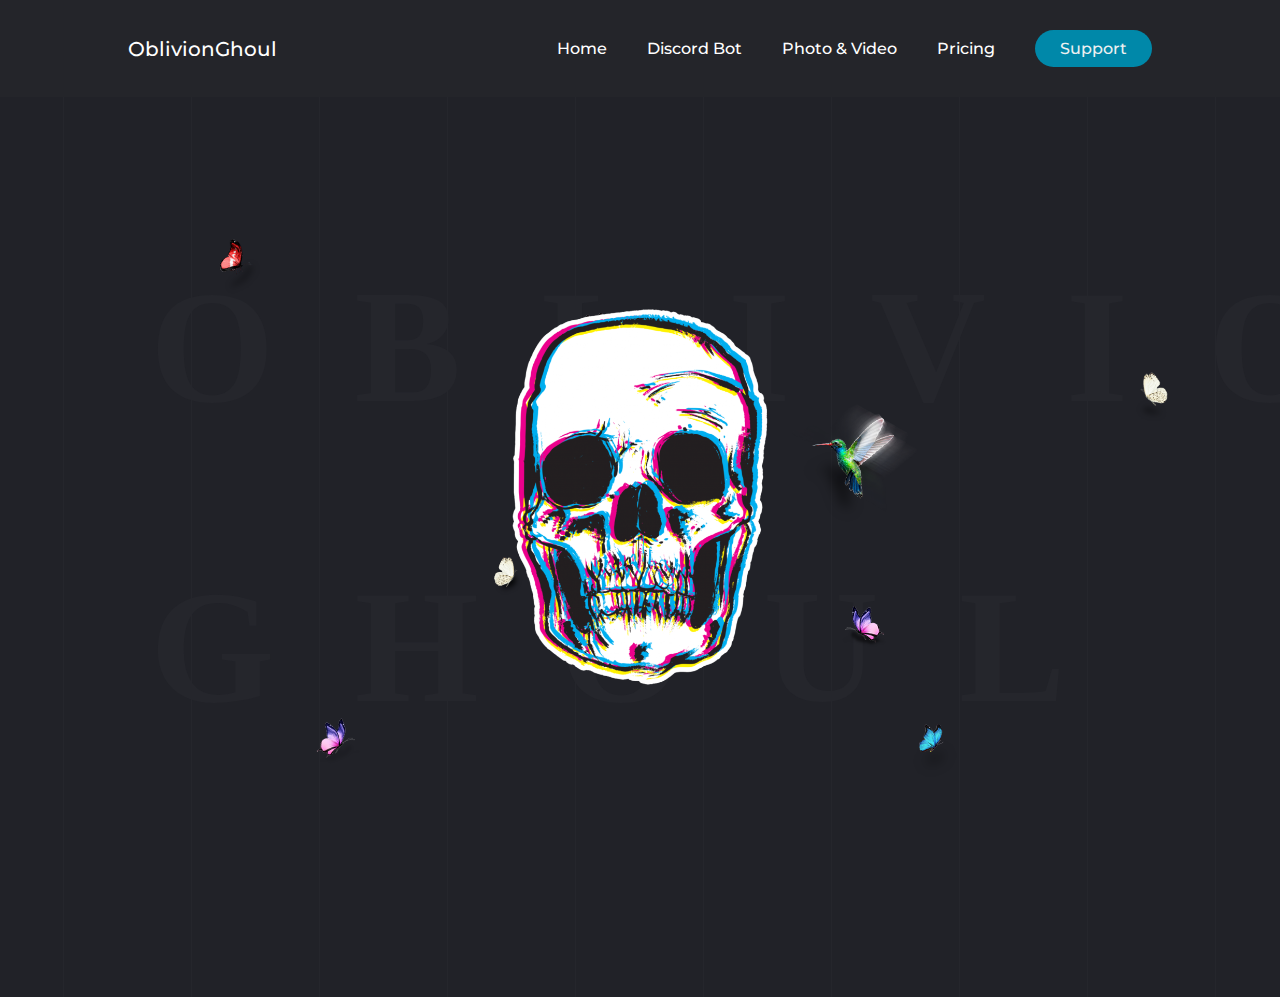
<file: index.html>
<!DOCTYPE html>

<head>
  <meta charset="utf-8">
  <meta http-equiv="X-UA-Compatible" content="IE=edge">
  <title>Home</title>
  <meta name="description" content="">
  <meta name="viewport" content="width=device-width, initial-scale=1">
  <link href="https://fonts.googleapis.com/css?family=Montserrat:500&display=swap" rel="stylesheet">
  <script src="https://cdnjs.cloudflare.com/ajax/libs/jquery/3.5.1/jquery.min.js"
    integrity="sha512-bLT0Qm9VnAYZDflyKcBaQ2gg0hSYNQrJ8RilYldYQ1FxQYoCLtUjuuRuZo+fjqhx/qtq/1itJ0C2ejDxltZVFg=="
    crossorigin="anonymous"></script>
  <link rel="stylesheet" href="index.css">
</head>

<nav>
  <header>
    <a class="logo">OblivionGhoul</a>
    <nav>
      <ul class="nav__links">
        <li><a href="#">Home</a></li>
        <li><a href="./src/pages/errorpages/404.html">Discord Bot</a></li>
        <li><a href="./src/pages/photography.html">Photo & Video</a></li>
        <li><a href="./src/pages/pricing.html">Pricing</a></li>
      </ul>
    </nav>
    <a class="cta" href="./src/pages/errorpages/404.html">Support</a>
    <p class="menu cta">Menu</p>
  </header>
  <div id="mobile__menu" class="overlay">
    <a class="close">&times;</a>
    <div class="overlay__content">
      <li><a href="#">Home</a></li>
      <li><a href="./src/pages/errorpages/404.html">Discord Bot</a></li>
      <li><a href="./src/pages/photography.html">Photo & Video</a></li>
      <li><a href="./src/pages/pricing.html">Pricing</a></li>
    </div>
  </div>
  <script type="text/javascript" src="./src/js/navbar.js"></script>
</nav>

<body>
  <div id="main">
    <div id="grid">
      <div class="gridline"></div>
      <div class="gridline"></div>
      <div class="gridline"></div>
      <div class="gridline"></div>
      <div class="gridline"></div>
      <div class="gridline"></div>
      <div class="gridline"></div>
      <div class="gridline"></div>
      <div class="gridline"></div>
      <div class="gridline"></div>
      <div class="gridline"></div>
    </div>
    <div id="bgtext">
      OBLIVION<br>GHOUL
    </div>
    <div id="imgs">
      <img src="./assets/2_dje4cw.png" id="img2">
      <img src="./assets/skull.png" id="img3">
      <img src="./assets/4_iuxzwj.png" id="img4">
    </div>
  </div>
</body>
<script>
  var object1 = $('#img2');
  var object2 = $('#img4');

  var layer = $('#main');
  layer.mousemove(function (e) {
    var valueX = (e.pageX * -1 / 20);
    var valueY = (e.pageY * -1 / 20);

    object1.css({
      'transform': 'translate(-50%, -50%) translate3d(' + valueX + 'px, ' + valueY + 'px, 0)'
    })
  });
</script>
</body>

</html>
</file>
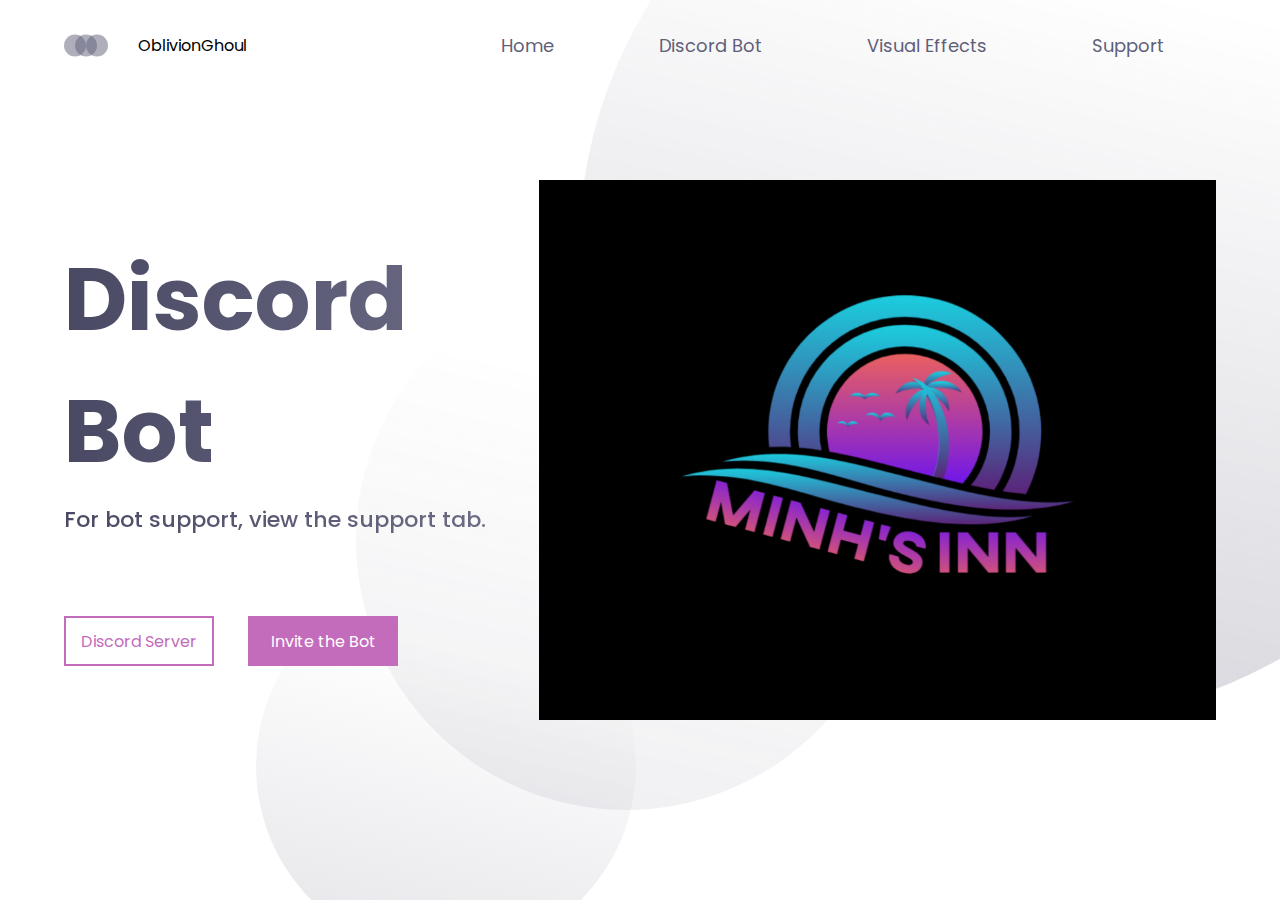
<file: pages/DiscordBot.html>
<!DOCTYPE html>
<html lang="en">
    <head>
        <meta charset="UTF-8"/>
        <meta http-equiv="X-UA-Compatible" content="ie=edge"/>
        <link href="https://fonts.googleapis.com/css2?family=Poppins:wght@400;500&display=swap" rel="stylesheet">
        <link rel="stylesheet" href="../css/DiscordBot.css">
        <title>Discord Bot</title>
    </head>
    <body>
        <header>
            <div class="logo-container">
                <img src="../img/logo.svg" alt="logo">
                <h4 class="logo">OblivionGhoul</h4>
            </div>
            <nav>
                <ul class="nav-links">
                    <li><a href="../index.html" class="nav-link">Home</a></li>
                    <li><a href="#" class="nav-link">Discord Bot</a></li>
                    <li><a href="./VisualEffects.html" class="nav-link">Visual Effects</a></li>
                    <li><a href="./Support.html" class="nav-link">Support</a></li>
                    <a href="javascript:void(0)" class="icon" onclick="myFunction()"></a>
                </ul>
            </nav>
        </header>
        <main>
            <section class="presentation">
                <div class="introduction">
                    <div class="intro-text">
                        <h1>Discord Bot</h1>
                        <p>For bot support, view the support tab.</p>
                    </div>
                    <div class="cta">
                        <button class="cta-select"><a href="https://discord.com/invite/VNAQrkQ" class="but1">Discord Server</a></button>
                        <button class="cta-add"><a class="but2" href="https://discord.com/api/oauth2/authorize?client_id=757066313406611477&permissions=0&scope=bot">Invite the Bot</a></button>
                    </div>
                </div>
                <div class="cover">
                    <img src="../img/Minhs_Inn_Discord_Logo.png" alt="Minh's Inn"/>
                </div>
            </section>
            <img class="big-circle" src="../img/big-eclipse.svg" alt=""/>
            <img class="medium-circle" src="../img/mid-eclipse.svg" alt=""/>
            <img class="small-circle" src="../img/small-eclipse.svg" alt=""/>
        </main>
    </body>
</html>
</file>
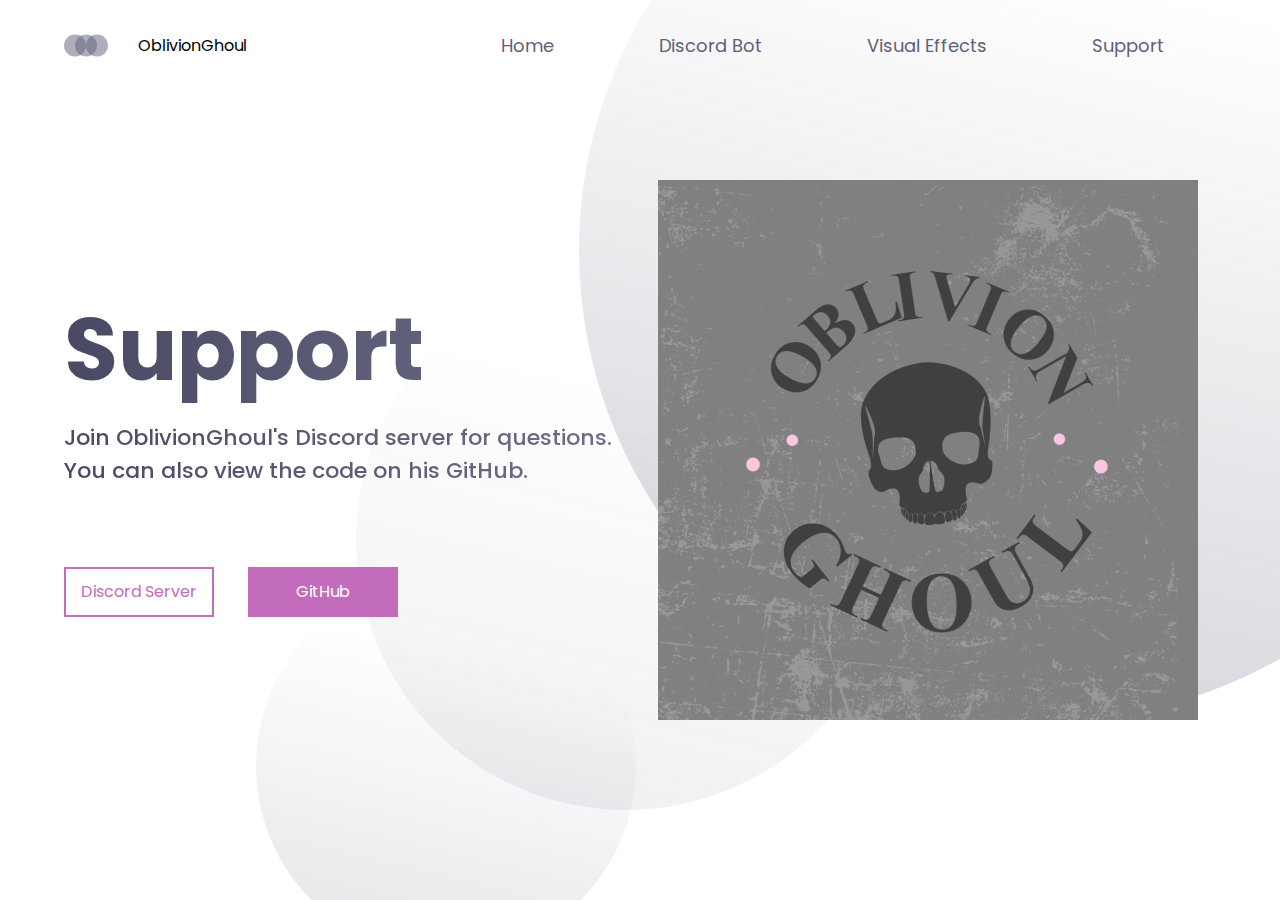
<file: pages/Support.html>
<!DOCTYPE html>
<html lang="en">
    <head>
        <meta charset="UTF-8"/>
        <meta http-equiv="X-UA-Compatible" content="ie=edge"/>
        <link href="https://fonts.googleapis.com/css2?family=Poppins:wght@400;500&display=swap" rel="stylesheet">
        <link rel="stylesheet" href="../css/Support.css">
        <title>Visual Effects</title>
    </head>
    <body>
        <header>
            <div class="logo-container">
                <img src="../img/logo.svg" alt="logo">
                <h4 class="logo">OblivionGhoul</h4>
            </div>
            <nav>
                <ul class="nav-links">
                    <li><a href="../index.html" class="nav-link">Home</a></li>
                    <li><a href="./DiscordBot.html" class="nav-link">Discord Bot</a></li>
                    <li><a href="./VisualEffects.html" class="nav-link">Visual Effects</a></li>
                    <li><a href="#" class="nav-link">Support</a></li>
                    <a href="javascript:void(0)" class="icon" onclick="myFunction()"></a>
                </ul>
            </nav>
        </header>
        <main>
            <section class="presentation">
                <div class="introduction">
                    <div class="intro-text">
                        <h1>Support</h1>
                        <p>Join OblivionGhoul's Discord server for questions. <br> You can also view the code on his GitHub.</p>
                    </div>
                    <div class="cta">
                        <button class="cta-select"><a class="but1" href="https://discord.com/invite/VNAQrkQ">Discord Server</a></button>
                        <button class="cta-add"><a class="but2" href="https://github.com/love-master">GitHub</a></button>
                    </div>
                </div>
                <div class="cover">
                    <img src="../img/oblivionghoul.png" alt="OblivionGhoul"/>
                </div>
            </section>
            <img class="big-circle" src="../img/big-eclipse.svg" alt=""/>
            <img class="medium-circle" src="../img/mid-eclipse.svg" alt=""/>
            <img class="small-circle" src="../img/small-eclipse.svg" alt=""/>
        </main>
    </body>
</html>
</file>
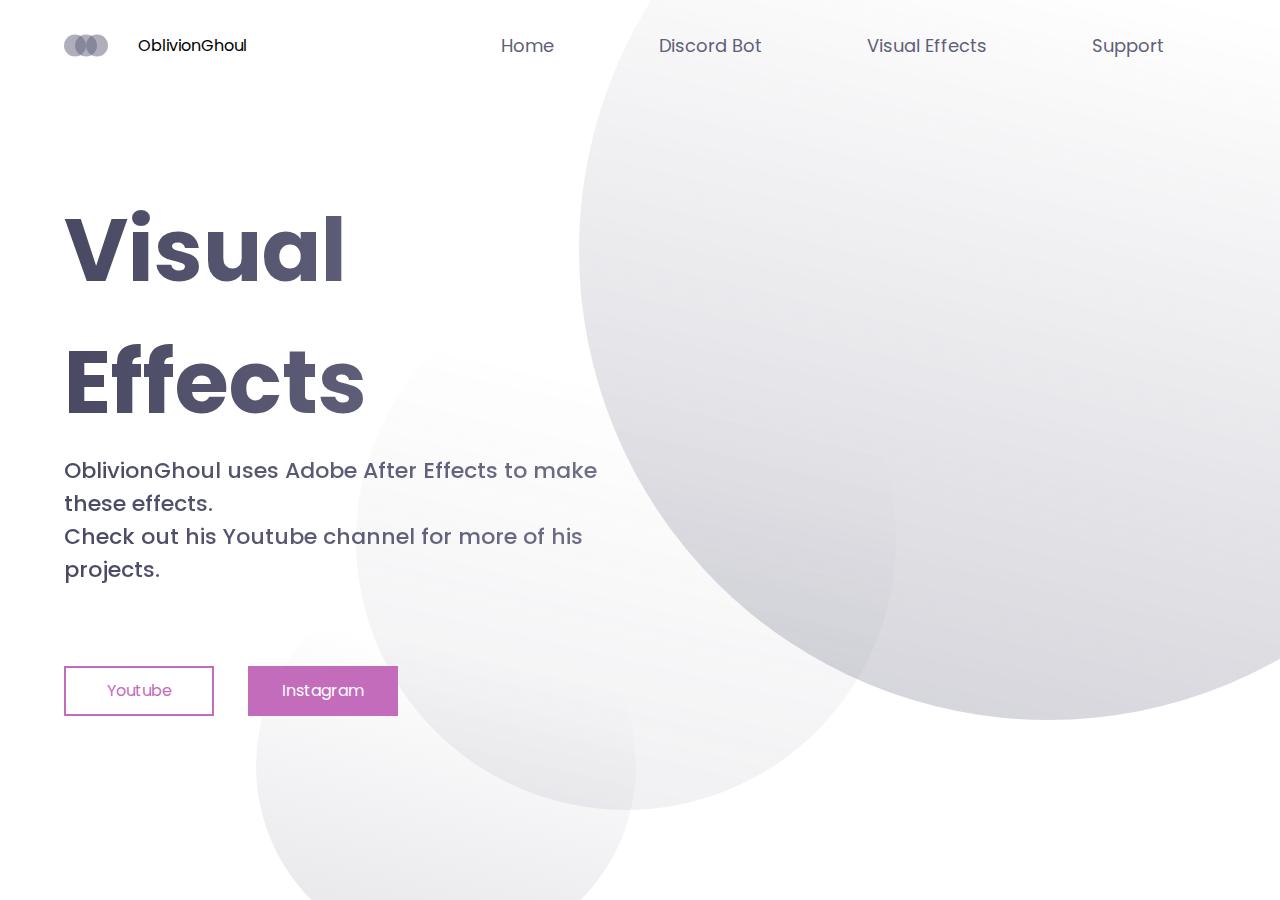
<file: pages/VisualEffects.html>
<!DOCTYPE html>
<html lang="en">
    <head>
        <meta charset="UTF-8"/>
        <meta http-equiv="X-UA-Compatible" content="ie=edge"/>
        <link href="https://fonts.googleapis.com/css2?family=Poppins:wght@400;500&display=swap" rel="stylesheet">
        <link rel="stylesheet" href="../css/VisualEffects.css">
        <title>Visual Effects</title>
    </head>
    <body>
        <header>
            <div class="logo-container">
                <img src="../img/logo.svg" alt="logo">
                <h4 class="logo">OblivionGhoul</h4>
            </div>
            <nav>
                <ul class="nav-links">
                    <li><a href="../index.html" class="nav-link">Home</a></li>
                    <li><a href="./DiscordBot.html" class="nav-link">Discord Bot</a></li>
                    <li><a href="#" class="nav-link">Visual Effects</a></li>
                    <li><a href="./Support.html" class="nav-link">Support</a></li>
                    <a href="javascript:void(0)" class="icon" onclick="myFunction()"></a>
                </ul>
            </nav>
        </header>
        <main>
            <section class="presentation">
                <div class="introduction">
                    <div class="intro-text">
                        <h1>Visual Effects</h1>
                        <p>OblivionGhoul uses Adobe After Effects to make these effects. <br> Check out his Youtube channel for more of his projects.</p>
                    </div>
                    <div class="cta">
                        <button class="cta-select"><a class="but1" href="https://www.youtube.com/channel/UCsvpxb0I459H_D6TRwQB1bg/videos">Youtube</a></button>
                        <button class="cta-add"><a class="but2" href=""></a>Instagram</button>
                    </div>
                </div>
                <div class="cover">
                    <iframe width="600" height="355" src="https://www.youtube.com/embed/CvTOa9lzMMY" frameborder="0" allow="accelerometer; autoplay; clipboard-write; encrypted-media; gyroscope; picture-in-picture" allowfullscreen></iframe>
                </div>
            </section>
            <img class="big-circle" src="../img/big-eclipse.svg" alt=""/>
            <img class="medium-circle" src="../img/mid-eclipse.svg" alt=""/>
            <img class="small-circle" src="../img/small-eclipse.svg" alt=""/>
        </main>
    </body>
</html>
</file>
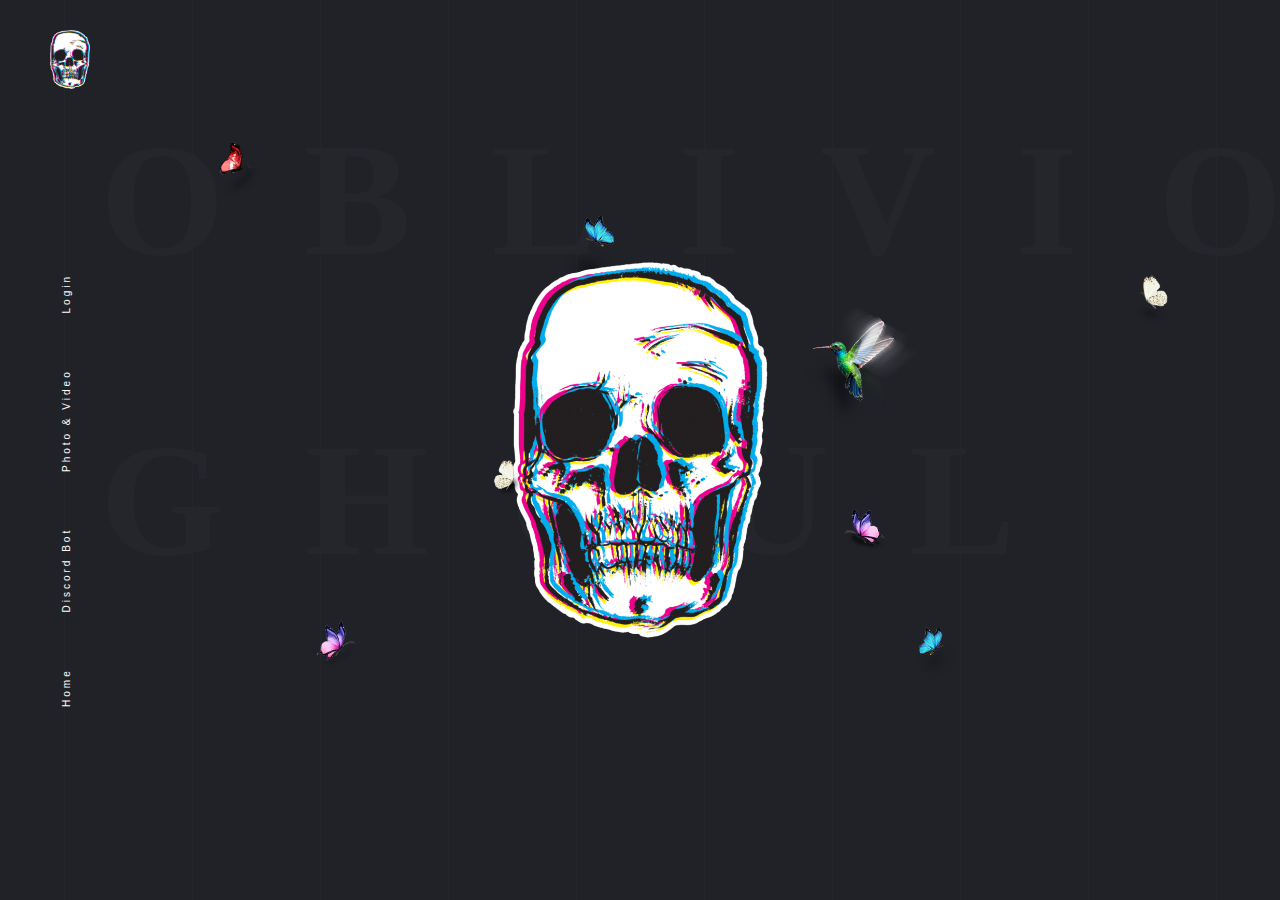
<file: src/pages/test.html>
<!DOCTYPE html>
<html>
    <head>
        <style>
            body {
                margin: 0px;
            }
            #main {
                width: 100%;
                height: 100vh;
                background: #212228;
                position: absolute;
                overflow: hidden;
            }
            #bgtext {
                font-family: 'Calibri';
                font-size: 10em;
                color: rgb(37, 38, 44);
                letter-spacing: 0.5em;
                font-weight: bold;
                margin-left: 100px;
                margin-top: 50px;
                line-height: 300px;
            }
            .gridline {
                position: absolute;
                top: 0px;
                bottom: 0px;
                width: 10%;
                margin: 0 0 0 -5%;
                border-right: 1px solid rgb(37, 38, 44);
                transform-origin: 100% 50%;
            }
            .gridline:nth-child(2) {
                left: 10%;
                right: 10%;
            }
            .gridline:nth-child(3) {
                left: 20%;
                right: 20%;
            }
            .gridline:nth-child(4) {
                left: 30%;
                right: 30%;
            }
            .gridline:nth-child(5) {
                left: 40%;
                right: 40%;
            }
            .gridline:nth-child(6) {
                left: 50%;
                right: 50%;
            }
            .gridline:nth-child(7) {
                left: 60%;
                right: 60%;
            }
            .gridline:nth-child(8) {
                left: 70%;
                right: 70%;
            }
            .gridline:nth-child(9) {
                left: 80%;
                right: 80%;
            }
            .gridline:nth-child(10) {
                left: 90%;
                right: 90%;
            }
            .gridline:nth-child(11) {
                left: 100%;
                right: 100%;
            }
            #logo {
                position: absolute;
                left: 50px;
                top: 30px;
            }
            #logo img {
                width: 40px;
            }
            #menu {
                font-family: Arial, Helvetica, sans-serif;
                font-size: 10px;
                color: white;
                letter-spacing: 3px;
                position: absolute;
                top: 55%;
                left: -170px;
                transform: rotate(-90deg);
            }
            #menu ul {
                list-style: none;
            }
            #menu ul li {
                display: inline-block;
                margin-left: 50px;
                margin-bottom: 50px;
            }
            #imgs img {
                position: absolute;
                top: 50%;
                left: 50%;
                transform: translate(-50%, -50%);
            }
            #img2 {
                width: 100%;
            }
            #img3 {
                width: 20%;
            }
            #img4 {
                width: 90%;
            }
        </style>
        <script src="https://cdnjs.cloudflare.com/ajax/libs/jquery/3.5.1/jquery.min.js" integrity="sha512-bLT0Qm9VnAYZDflyKcBaQ2gg0hSYNQrJ8RilYldYQ1FxQYoCLtUjuuRuZo+fjqhx/qtq/1itJ0C2ejDxltZVFg==" crossorigin="anonymous"></script>
    </head>
    <body>
        <div id="main">
            <div id="grid">
                <div class="gridline"></div>
                <div class="gridline"></div>
                <div class="gridline"></div>
                <div class="gridline"></div>
                <div class="gridline"></div>
                <div class="gridline"></div>
                <div class="gridline"></div>
                <div class="gridline"></div>
                <div class="gridline"></div>
                <div class="gridline"></div>
                <div class="gridline"></div>
            </div>
            <div id="bgtext">
                OBLIVION <br> GHOUL
            </div>
            <div id="logo">
                <img src="../../assets/skull.png">
            </div>
            <div id="menu">
                <ul>
                    <li>Home</li>
                    <li>Discord Bot</li>
                    <li>Photo & Video</li>
                    <li>Login</li>
                </ul>
            </div>
            <div id="imgs">
                <img src="../../assets/2_dje4cw.png" id="img2">
                <img src="../../assets/skull.png" id="img3">
                <img src="../../assets/4_iuxzwj.png" id="img4">
            </div>
        </div>
    </body>
    <script>
        var object1 = $('#img2');
        var object2 = $('#img4');

        var layer = $('#main');
        layer.mousemove(function(e) {
            var valueX = (e.pageX * -1/20);
            var valueY = (e.pageY * -1/20);

            object1.css({
                'transform': 'translate(-50%, -50%) translate3d('+valueX+'px, '+valueY+'px, 0)'
            })
        });
    </script>
</html>
</file>
<file: index.css>
* {
  box-sizing: border-box;
  margin: 0;
  padding: 0;
}

header {
  display: flex;
  justify-content: flex-end;
  align-items: center;
  padding: 30px 10%;
  background-color: #24252a;
}

.logo {
  margin-right: auto;
  color: white;
  font-family: "Montserrat", sans-serif;
  font-weight: 500;
  font-size: 20px;
}

.nav__links {
  list-style: none;
  display: flex;
}

.nav__links a,
.cta,
.overlay__content a {
  font-family: "Montserrat", sans-serif;
  font-weight: 500;
  color: #edf0f1;
  text-decoration: none;
}

.nav__links li {
  padding: 0px 20px;
}

.nav__links li a {
  transition: all 0.3s ease 0s;
  color: white;
  text-decoration: none;
}

.nav__links li a:hover {
  color: #0088a9;
  text-decoration: none;
}

.cta {
  margin-left: 20px;
  padding: 9px 25px;
  background-color: rgba(0, 136, 169, 1);
  border: none;
  border-radius: 50px;
  cursor: pointer;
  transition: all 0.3s ease 0s;
}

.cta:hover {
  background-color: rgba(0, 136, 169, 0.8);
}

/* Mobile Nav */

.menu {
  display: none;
}

.overlay {
  height: 100%;
  width: 0;
  position: fixed;
  z-index: 1;
  left: 0;
  top: 0;
  background-color: #24252a;
  overflow-x: hidden;
  transition: all 0.5s ease 0s;
}

.overlay--active {
  width: 100%;
}

.overlay__content {
  display: flex;
  height: 100%;
  flex-direction: column;
  align-items: center;
  justify-content: center;
}

.overlay a {
  padding: 15px;
  font-size: 36px;
  display: block;
  transition: all 0.3s ease 0s;
}

.overlay a:hover,
.overlay a:focus {
  color: #0088a9;
}

.overlay .close {
  position: absolute;
  top: 20px;
  right: 45px;
  font-size: 60px;
  color: #edf0f1;
  cursor: pointer;
}

@media screen and (max-height: 450px) {
  .overlay a {
    font-size: 20px;
  }

  .overlay .close {
    font-size: 40px;
    top: 15px;
    right: 35px;
  }
}

@media only screen and (max-width: 800px) {

  .nav__links,
  .cta {
    display: none;
  }

  .menu {
    display: initial;
  }
}

/* Website Body */
body {
  margin: 0px;
}

#main {
  width: 100%;
  height: 100vh;
  background: #212228;
  position: absolute;
  overflow: hidden;
}

#bgtext {
  font-family: 'Calibri';
  font-size: 10em;
  color: rgb(37, 38, 44);
  letter-spacing: 0.5em;
  font-weight: bold;
  margin-left: 150px;
  margin-top: 100px;
  line-height: 300px;
}

.gridline {
  position: absolute;
  top: 0px;
  bottom: 0px;
  width: 10%;
  margin: 0 0 0 -5%;
  border-right: 1px solid rgb(37, 38, 44);
  transform-origin: 100% 50%;
}

.gridline:nth-child(2) {
  left: 10%;
  right: 10%;
}

.gridline:nth-child(3) {
  left: 20%;
  right: 20%;
}

.gridline:nth-child(4) {
  left: 30%;
  right: 30%;
}

.gridline:nth-child(5) {
  left: 40%;
  right: 40%;
}

.gridline:nth-child(6) {
  left: 50%;
  right: 50%;
}

.gridline:nth-child(7) {
  left: 60%;
  right: 60%;
}

.gridline:nth-child(8) {
  left: 70%;
  right: 70%;
}

.gridline:nth-child(9) {
  left: 80%;
  right: 80%;
}

.gridline:nth-child(10) {
  left: 90%;
  right: 90%;
}

.gridline:nth-child(11) {
  left: 100%;
  right: 100%;
}

#logo {
  position: absolute;
  left: 50px;
  top: 30px;
}

#logo img {
  width: 40px;
}

#menu {
  font-family: Arial, Helvetica, sans-serif;
  font-size: 10px;
  color: white;
  letter-spacing: 3px;
  position: absolute;
  top: 55%;
  left: -170px;
  transform: rotate(-90deg);
}

#menu ul {
  list-style: none;
  color: white;
  text-decoration: none;
}

#menu ul a {
  display: inline-block;
  margin-left: 50px;
  margin-bottom: 50px;
  font-size: 10px;
  text-align: center;
  color: white;
  text-decoration: none;
}

#menu ul a:hover {
  display: inline-block;
  margin-left: 50px;
  margin-bottom: 50px;
  font-size: 10px;
  text-align: center;
  color: bisque;
  text-decoration: none;
  cursor: pointer;
}

#imgs img {
  position: absolute;
  top: 50%;
  left: 50%;
  transform: translate(-50%, -50%);
}

#img2 {
  width: 100%;
}

#img3 {
  width: 20%;
  margin-top: -50px;
}

#img4 {
  width: 90%;
}

@media screen and (max-width: 1024px) {
  #img3 {
    margin-top: -150px;
    width: 40%;
  }

  #img2 {
    margin-top: -150px;
  }

  #img4 {
    margin-top: -150px;
  }
}
</file>
<file: css/DiscordBot.css>
* {
    margin: 0px;
    padding: 0px;
    box-sizing: border-box;
}

body {
    font-family: 'Poppins', sans-serif;
}

button {
    font-family: 'Poppins', sans-serif;
}

header {
    display: flex;
    width: 90%;
    height: 10vh;
    margin: auto;
    align-items: center;
}

.logo-container, .nav-links {
    display: flex;
}

.logo-container {
    flex: 1;
}

.logo {
    font-weight: 400;
    margin: 30px;
}

nav {
    flex: 2;
}

.nav-links {
    justify-content: space-around;
    list-style: none;
}

.nav-link {
    color: #5f5f79;
    font-size: 18px;
    text-decoration: none;
}

.presentation {
    display: flex;
    width: 90%;
    margin: auto;
    min-height: 80vh;
    align-items: center;
}

.introduction {
    flex: 1;
}

.intro-text {
    font-size: 44px;
    font-weight: 500;
    background: linear-gradient(to right, #494964, #6f6f89);
    -webkit-background-clip: text;
    -webkit-text-fill-color: transparent;
}

.intro-text p {
    margin-top: 5px;
    font-size: 22px;
    color: #585772;
}

.cta {
    padding: 50px 0px 0px 0px;
}

.cta-select {
    border: 2px solid #c36cbb;
    background: transparent;
    color: #c36cbb;
    width: 150px;
    height: 50px;
    cursor: pointer;
    font-size: 16px;
}

.cta-add {
    background: #c36cbb;
    width: 150px;
    height: 50px;
    cursor: pointer;
    font-size: 16px;
    border: none;
    color: white;
    margin: 30px 0px 0px 30px;
}

.cover {
    flex: 1;
    display: flex;
    justify-content: center;
    height: 60vh;
}

.cover img {
    height: 100%;
    animation: drop 1.5s ease;
}

.big-circle {
    position: absolute;
    top: 0px;
    right: 0px;
    z-index: -1;
    opacity: 0.5;
    height: 80%;
}

.medium-circle {
    position: absolute;
    top: 30%;
    right: 30%;
    z-index: -1;
    opacity: 0.3;
    height: 60%;
}

.small-circle {
    position: absolute;
    bottom: 0%;
    left: 20%;
    z-index: -1;
}

.but1 {
    text-decoration: none;
    color: #c36cbb;
    cursor: pointer;
}

.but2 {
    text-decoration: none;
    color: white;
    cursor: pointer;
}

.icon {
    display: none;
}

@keyframes drop {
    0% {
        opacity: 0;
        transform: translateY(-80px);
    }
    100% {
        opacity: 1;
        transform: translateY(0px);
    }
}

@media screen and (max-width: 1024px) {
    .presentation {
        flex-direction: column;
    }

    .introduction {
        margin-top: 5vh;
        text-align: center;
    }

    .intro-text h1 {
        font-size: 30px;
    }

    .intro-text p {
        font-size: 18px;
    }

    .cta {
        padding: 10px 0px 0px 0px;
    }

    .cover img {
        height: 80%;
    }

    .small-circle, .medium-circle, .big-circle {
        opacity: 0.2;
    }
}
</file>
<file: css/Support.css>
* {
    margin: 0px;
    padding: 0px;
    box-sizing: border-box;
}

body {
    font-family: 'Poppins', sans-serif;
}

button {
    font-family: 'Poppins', sans-serif;
}

header {
    display: flex;
    width: 90%;
    height: 10vh;
    margin: auto;
    align-items: center;
}

.logo-container, .nav-links {
    display: flex;
}

.logo-container {
    flex: 1;
}

.logo {
    font-weight: 400;
    margin: 30px;
}

nav {
    flex: 2;
}

.nav-links {
    justify-content: space-around;
    list-style: none;
}

.nav-link {
    color: #5f5f79;
    font-size: 18px;
    text-decoration: none;
}

.presentation {
    display: flex;
    width: 90%;
    margin: auto;
    min-height: 80vh;
    align-items: center;
}

.introduction {
    flex: 1;
}

.intro-text {
    font-size: 44px;
    font-weight: 500;
    background: linear-gradient(to right, #494964, #6f6f89);
    -webkit-background-clip: text;
    -webkit-text-fill-color: transparent;
}

.intro-text p {
    margin-top: 5px;
    font-size: 22px;
    color: #585772;
}

.cta {
    padding: 50px 0px 0px 0px;
}

.cta-select {
    border: 2px solid #c36cbb;
    background: transparent;
    color: #c36cbb;
    width: 150px;
    height: 50px;
    cursor: pointer;
    font-size: 16px;
}

.cta-add {
    background: #c36cbb;
    width: 150px;
    height: 50px;
    cursor: pointer;
    font-size: 16px;
    border: none;
    color: white;
    margin: 30px 0px 0px 30px;
}

.cover {
    flex: 1;
    display: flex;
    justify-content: center;
    align-items: center;
    height: 60vh;
}

.cover img {
    height: 100%;
    animation: drop 1.5s ease;
}

.big-circle {
    position: absolute;
    top: 0px;
    right: 0px;
    z-index: -1;
    opacity: 0.5;
    height: 80%;
}

.medium-circle {
    position: absolute;
    top: 30%;
    right: 30%;
    z-index: -1;
    opacity: 0.3;
    height: 60%;
}

.small-circle {
    position: absolute;
    bottom: 0%;
    left: 20%;
    z-index: -1;
}

.but1 {
    text-decoration: none;
    color: #c36cbb;
    cursor: pointer;
}

.but2 {
    text-decoration: none;
    color: white;
    cursor: pointer;
}

.icon {
    display: none;
}

@keyframes drop {
    0% {
        opacity: 0;
        transform: translateY(-80px);
    }
    100% {
        opacity: 1;
        transform: translateY(0px);
    }
}

@media screen and (max-width: 1024px) {
    .presentation {
        flex-direction: column;
    }

    .introduction {
        margin-top: 5vh;
        text-align: center;
    }

    .intro-text h1 {
        font-size: 30px;
    }

    .intro-text p {
        font-size: 18px;
    }

    .cta {
        padding: 10px 0px 0px 0px;
    }

    .cover {
        height: 50%;
    }

    .small-circle, .medium-circle, .big-circle {
        opacity: 0.2;
    }
}
</file>
<file: css/VisualEffects.css>
* {
    margin: 0px;
    padding: 0px;
    box-sizing: border-box;
}

body {
    font-family: 'Poppins', sans-serif;
}

button {
    font-family: 'Poppins', sans-serif;
}

header {
    display: flex;
    width: 90%;
    height: 10vh;
    margin: auto;
    align-items: center;
}

.logo-container, .nav-links {
    display: flex;
}

.logo-container {
    flex: 1;
}

.logo {
    font-weight: 400;
    margin: 30px;
}

nav {
    flex: 2;
}

.nav-links {
    justify-content: space-around;
    list-style: none;
}

.nav-link {
    color: #5f5f79;
    font-size: 18px;
    text-decoration: none;
}

.presentation {
    display: flex;
    width: 90%;
    margin: auto;
    min-height: 80vh;
    align-items: center;
}

.introduction {
    flex: 1;
}

.intro-text {
    font-size: 44px;
    font-weight: 500;
    background: linear-gradient(to right, #494964, #6f6f89);
    -webkit-background-clip: text;
    -webkit-text-fill-color: transparent;
}

.intro-text p {
    margin-top: 5px;
    font-size: 22px;
    color: #585772;
}

.cta {
    padding: 50px 0px 0px 0px;
}

.cta-select {
    border: 2px solid #c36cbb;
    background: transparent;
    color: #c36cbb;
    width: 150px;
    height: 50px;
    cursor: pointer;
    font-size: 16px;
}

.cta-add {
    background: #c36cbb;
    width: 150px;
    height: 50px;
    cursor: pointer;
    font-size: 16px;
    border: none;
    color: white;
    margin: 30px 0px 0px 30px;
}

.cover {
    flex: 1;
    display: flex;
    justify-content: center;
    align-items: center;
    height: 60vh;
}

.cover img {
    height: 100%;
    animation: drop 1.5s ease;
}

.big-circle {
    position: absolute;
    top: 0px;
    right: 0px;
    z-index: -1;
    opacity: 0.5;
    height: 80%;
}

.medium-circle {
    position: absolute;
    top: 30%;
    right: 30%;
    z-index: -1;
    opacity: 0.3;
    height: 60%;
}

.small-circle {
    position: absolute;
    bottom: 0%;
    left: 20%;
    z-index: -1;
}

.but1 {
    text-decoration: none;
    color: #c36cbb;
    cursor: pointer;
}

.but2 {
    text-decoration: none;
    color: white;
    cursor: pointer;
}

.icon {
    display: none;
}

@keyframes drop {
    0% {
        opacity: 0;
        transform: translateY(-80px);
    }
    100% {
        opacity: 1;
        transform: translateY(0px);
    }
}

@media screen and (max-width: 1024px) {
    .presentation {
        flex-direction: column;
    }

    .introduction {
        margin-top: 5vh;
        text-align: center;
    }

    .intro-text h1 {
        font-size: 30px;
    }

    .intro-text p {
        font-size: 18px;
    }

    .cta {
        padding: 10px 0px 0px 0px;
    }

    .cover {
        height: 50%;
    }

    .small-circle, .medium-circle, .big-circle {
        opacity: 0.2;
    }
}
</file>
